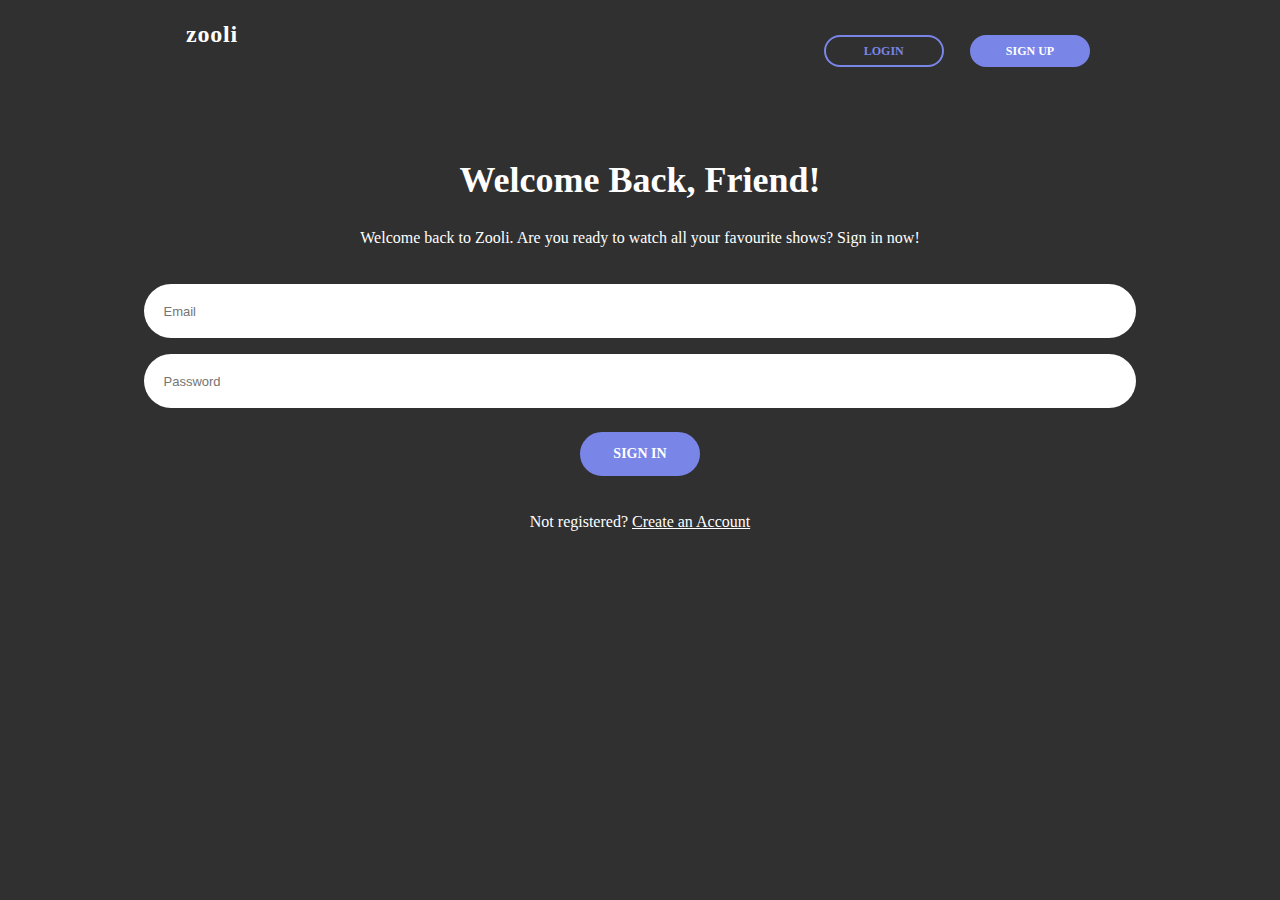
<file: login.html>
<head>
    <meta charset="utf-8">
    <title> Zooli Sign In</title>
    <meta name="description" content="">
    <meta name="author" content="">
    <link rel="stylesheet" href="./css/main.css">
    <link hred="https://fonts.googleapis.com/css?family=Poppins:400,500,600,700" rel="stylesheet"> 
 </head>
<html> 
        <header> 
                <div id="header" class="header">
                    <div class="header-fixed">
                        <h1 id="logo"><a href="index.html">zooli</a></h1>
                        <div>
                            <ul>
                                <li>
                                    <input class="navbtn button1" type="button" value="Login" onclick="window.location.href='/login.html'"/>
                                </li>
                                <li>
                                    <input class="navbtn button2" type="button" value="Sign Up" onclick="window.location.href='/signup.html'"/>
                                </li>
                            </ul>
                        </div>
                    </div>
                </div>
            </header>
		<!--   Create Form for Sign in  -->
<form id="msform">
    <fieldset class="signInPart">
        <div class="formBlock">
            <h2>Welcome Back, Friend!</h2>
            <p>Welcome back to Zooli. Are you ready to watch all your favourite shows? Sign in now!</p>
        </div>
        <input autocomplete="on" name="email" required="" type="text" placeholder="Email" />
        <input autocomplete="on" name="cpass" required="" type="password" placeholder="Password" />
        <input id="signIn" class="button2" name="submit" type="button" value="sign In" />
        <p class="message">Not registered? <a href="./signup.html">Create an Account</a></p>
    </fieldset>
    <fieldset class="signInPart">
      		<!--   Create Confirmation of sign in  -->
        <div class="formBlock">
            <h2>Welcome to back to Zooli</h2>
            <p>We hope you Enjoy Your Stay</p>
        </div>
        <input id="SignOut" class="submit button1" name="submit" type="button" value="Sign Out" />
        <input id="home" class="submit button2" name="submit" type="button" value=" Home" /> </fieldset>
</form>
		<!--   Javascript link  -->
<script src="./js/formSignIn.js"></script>
</html>
</file>
<file: css/main.css>
html {
	margin: 0;
	padding: 0;
	font-family: 'Poppins', sans-serif;
	font-size: 0.5rem;
}

html,
body {
	height: 100%;
}

body {
	font-family: 'Poppins';
	background: #303030;
	font-size: 1.6rem;
	line-height: 3rem;
	color: #FFFFFF;
	margin: auto;
	padding: 0 auto;
	max-width: 80%;
}

a,
a:visited {
	color: #FFFFFF;
	list-style: none;
}

li {
	list-style: none;
	padding: 0.5rem;
}

strong {
	font-size: 4.2rem;
	font-weight: 600;
}

#home {
	padding-top: 15rem;
}

.Landing-Page,
.Movie-Page,
.Explaination,
.Subscribe {
	display: flex;
	flex-flow: column;
	text-align: center;
	justify-content: center;
	padding: 0;
	margin: 0;
	color: #FFFFFF;
}

.body {
	position: absolute;
	top: 100rem;
}

h3 {
	font-size: 2rem;
	text-transform: uppercase;
	letter-spacing: .4rem;
	margin: 2.5rem 0 2.5rem 0;
	font-weight: 500;
}

.Landing-Page h1 {
	margin: .5rem 0 .5rem 0;
	font-size: 5rem;
	line-height: 7rem;
}

.Landing-Page p,
.product-Display p,
.Explaination p {
	margin: 3rem 0 3rem 0;
	line-height: 3rem;
	font-size: 1.5rem;
	font-weight: 400;
}

.Landing-Page .button2,
.Subscribe .button2 {
	margin: 0 0 3rem 0;
	width: 20rem;
	font-size: 1.5rem;
}

img {
	justify-content: center;
	margin: 3rem 0 5em 0;
	width: 100%
}

h2 {
	font-size: 2.5em;
	line-height: 5rem;
}

.explainerBlock1 {
	text-align: center;
	margin: 3rem 0 5em 0;
	display: flex;
	flex-flow: column;
}

.explainerBlock2 {
	text-align: center;
	margin: 3rem 0 5em 0;
	display: flex;
	flex-flow: column;
}

@media screen and (min-width:920px) {
	.block {
		width: 50%;
		height: 100%;
	}
	.Landing-Page {
		position: relative;
		top: -150px;
		flex-flow: row;
		justify-content: space-between;
		align-items: center;
		padding: 0, 10%;
		text-align: left;
		margin: 5% 0 15% 0;
	}
	.block:nth-child(2) {
		justify-content: left;
		align-items: left;
		display: left;
	}
	.block:first-child {
		padding-left: 2.5rem;
	}
	.Landing-Page img {
		flex-flow: row;
		width: 125%;
		transform: rotateY(180deg);
		height: auto;
		float: right;
	}
	h3 {
		font-size: 1.5rem;
		text-transform: uppercase;
		letter-spacing: .4rem;
		margin: 2.5rem 0 2.5rem 0;
		font-weight: 500;
	}
	.Landing-Page h1 {
		margin: .5rem 0 .5rem 0;
		font-size: 4.5rem;
		line-height: 6.5rem;
	}
	.Landing-Page p,
	.product-Display p,
	.Explaination p,
	p {
		margin: 3rem 0 3rem 0;
		line-height: 3rem;
		font-size: 1.25rem;
		font-weight: 400;
	}
	.Landing-Page .button2,
	.Subscribe .button2 {
		margin: 0 0 3rem 0;
		width: 20rem;
		font-size: 1.5rem;
	}
	h2 {
		font-size: 2em;
		line-height: 5rem;
	}
	.explainerBlock1,
	.explainerBlock2 {
		align-items: center;
		position: relative;
		box-sizing: border-box;
		display: flex;
		flex: 0 1 auto;
		flex-direction: row;
		flex-wrap: wrap;
	}
	.explainerBlock1:first-child,
	.explainerBlock2:last-child,
	.explainerBlock2:first-child,
	.explainerBlock1:last-child {
		justify-content: flex-start;
		text-align: start;
		flex-basis: 50%;
		max-width: 50%;
	}
	.explainerBlock1:first-child {
		text-align: center;
		display: block;
		float: left;
		padding: 1rem;
		max-width: 45%;
	}
	.explainerBlock2:first-child {
		display: block;
		float: right;
		padding: 5rem;
		margin: 2rem;
	}
	.explainerBlock2:last-child {
		text-align: center;
		display: block;
		float: right;
		padding: 1rem;
		max-width: 45%;
		margin-bottom: 0em;
	}
	.explainerBlock1:last-child {
		display: block;
		float: right;
		padding: 5rem;
		margin: 2rem;
	}
	footer {
		position: relative;
		top: 40rem;
		left: 0;
		bottom: 40rem;
		width: 100%;
		margin-top: 10rem;
		color: #FFFFFF;
		text-align: center;
		justify-content: center;
	}
	.Subscribe {
		position: relative;
		top: -10rem;
		flex-flow: column;
		justify-content: space-between;
		align-items: center;
		text-align: left;
		margin-bottom: 5rem;
	}
}

@media screen and (min-width:1000px) {
	.block {
		width: 50%;
		height: 100%;
	}
	.Landing-Page {
		position: relative;
		top: -150px;
		flex-flow: row;
		justify-content: space-between;
		align-items: center;
		padding: 0, 10%;
		text-align: left;
		margin: 0 0 15rem 0;
	}
	.block:nth-child(2) {
		justify-content: center;
		align-items: right;
		float: right;
	}
	.block:first-child {
		padding-left: 2.5rem;
	}
	.Landing-Page img {
		width: 150%;
		transform: rotateY(180deg);
		height: auto;
		margin: 2.5rem;
		margin-right: -5%;
	}
	h3 {
		font-size: 1.5em;
		text-transform: uppercase;
		letter-spacing: .4em;
		margin: 0 0 .5em 0;
		font-weight: 500;
	}
	.Landing-Page h1 {
		margin-top: .5rem;
		margin-bottom: .5rem;
		font-size: 6.5rem;
		line-height: 10rem;
		color: #FFFFFF;
		margin: 3rem 0 3rem 0;
	}
	.Landing-Page p,
	p {
		margin-bottom: 2.5rem;
		font-size: 2rem;
		line-height: 3.5rem;
		font-weight: 400;
		margin: 3rem 0 3rem 0;
	}
	.Landing-Page .button2,
	.Subscribe .button2 {
		font-size: 2rem;
		text-align: center;
		width: 30rem;
		margin: 1.5rem 0 3rem 0;
	}
	.Movie-Page {
		display: inline-block;
		justify-content: space-between;
		align-items: center;
		padding: 0 10%;
		margin-bottom: 10em;
		text-align: center;
	}
	.Movie-Page h2,
	h2 {
		margin-top: .5em;
		margin-bottom: .5em;
		font-size: 2.5em;
	}
	#Explainer1 {
		position: relative;
		top: -50px;
	}
	.explainerBlock1:first-child,
	.explainerBlock2:first-child {
		margin-top: -4rem;
	}
}

@media screen and (min-width:1150px) {
	.Landing-Page {
		position: relative;
		top: -150px;
		flex-flow: row;
		justify-content: space-between;
		align-items: center;
		text-align: left;
		margin: 0;
	}
	.Landing-Page img {
		width: 125%;
		transform: rotateY(180deg);
		height: auto;
		margin-left: -5%;
		float: right;
	}
	.Landing-Page h1 {
		font-size: 7.5rem;
		line-height: 10rem;
		color: #FFFFFF;
		margin: 0rem 0 3rem 0;
	}
	.explainerBlock1 {
		margin-top: 5rem;
	}
	.explainerBlock2 {
		margin-top: 5rem;
	}
	.explainerBlock1:first-child,
	.explainerBlock2:last-child {
		margin-top: 10rem;
	}
}


}
.columns {
	float: left;
	width: 33.3%;
	margin-top: 5rem;
}
.container {
	display: flex;
	flex-wrap: wrap;
	justify-content: center;
	box-sizing: border-box;
	padding: 2rem 0 8rem;
	min-height: 25rem;
	position: relative;
}
.BoxInner {
	cursor: default;
	position: relative;
	display: flex;
	flex-direction: column;
	align-items: stretch;
	text-align: center;
	flex: 0 1 20em;
	margin: 1em;
	color: #FFFFFF;
	background: rgba(255, 255, 255, 0.08);
	border-radius: 2.5rem;
	padding: 2.5rem 0.5rem;
	transition-duration: 5;
}
.BoxInner:hover {
	background: rgba(121, 139, 231, 0.08);
	box-shadow: 0px 0px 21px 5px rgba(70, 67, 83, 1);
}
.Boxtitle {
	font-size: 3rem;
	font-weight: 400;
	margin-top: 0.5rem;
	padding: 0.5rem;
	position: relative;
	font-weight: 600;
}
.Boxdesc {
	padding: 0 2rem;
	font-size: 1.5rem;
	margin: 0 auto;
	font-weight: 400;
	color: rgba(255, 255, 255, 0.80);
}
.Boxprice {
	padding: 0 2rem;
	padding-bottom: 2rem;
	font-size: 2em;
	font-weight: 600;
}
.points {
	list-style-type: none;
	padding: 0.75rem 2rem;
	font-size: 1.5rem;
	font-weight: 400;
	color: rgba(255, 255, 255, 0.80);
}
em,
i {
	font-weight: 600;
}
i {
	padding: 0.5rem, 2rem;
}
@media only screen and (max-width: 600px) {
	.columns {
		width: 100%;
	}
}
.explainerBlock {
	flex-direction: column;
	justify-content: space-between;
	display: flex;
	padding: 2px 0 8px;
	position: relative;
	flex-flow: row;
	display: block;
}
.test {
	display: block;
}
.explainerBlock img {
	width: 100%;
	margin: 3em auto 0;
}
header {
	overflow: hidden;
	padding: 1.5rem 7.25rem;
	max-width: 1600px;
	text-align: center;
	margin: 0 auto;
	font-weight: 700;
}
.header {
	position: static;
	width: 100%;
	height: 2rem;
}
.header-fixed #logo {
	float: left;
	font-size: 2rem;
	transition: 0.3s ease-in-out;
	letter-spacing: 0.05em;
	padding: 0 7.5rem 7.5rem 0;
	margin: 1.25rem 0 1rem 0;
	font-weight: 600;
}
.header-fixed #logo:hover {
	font-weight: 700;
}
.header-fixed ul {
	list-style: none;
	float: right;
}
.header-fixed div {
	margin-left: 20px;
	list-style: none;
	line-height: 1;
	float: right;
}
.header-fixed div li {
	display: inline-block;
	margin-left: 15px;
}
.header-fixed a {
	text-decoration: none;
	display: inline-block;
}
@media screen and (min-width:1200px) {
	.header-fixed a {
		font-size: 3rem;
	}
	
	.header-fixed .button1,
	.header-fixed .button2 {
		font-size: 1.5rem;
		width: 15rem;
	}
}
@media screen and (max-width:650px) {
	.header-fixed div {
		position: absolute;
		right: 6px;
		margin-left: 4px;
	}
	
	.header-fixed div li {
		margin-left: 1px;
	}
	
	.header-fixed #logo {
		padding: 0;
		position: absolute;
		left: 6px;
	}
}
#msform {
	margin: 0;
	text-align: center;
	position: relative;
	justify-content: center;
}
#msform fieldset {
	padding: 2rem 2rem;
	box-sizing: border-box;
	width: 100%;
	margin: 0;
	position: relative;
	justify-content: center;
	border: none;
}
#msform fieldset:not(:first-of-type) {
	display: none;
}
#msform input,
#msform textarea {
	padding: 1.5em;
	border: none;
	border-radius: 5rem;
	margin: 1rem 0;
	width: 100%;
	box-sizing: border-box;
	color: #2C3E50;
	font-size: 13px;
}
.invaild {
	box-shadow: 0px 0px 5px 3px red;
}
#progressbar {
	margin-bottom: 1rem;
	overflow: hidden;
	counter-reset: step;
}
#progressbar li {
	list-style-type: none;
	color: #FFFFFF;
	text-transform: uppercase;
	font-size: 9px;
	line-height: 1.5;
	width: 23%;
	float: left;
	position: relative;
}
#progressbar li:before {
	content: counter(step);
	counter-increment: step;
	width: 20px;
	line-height: 20px;
	border-radius: 8rem;
	display: block;
	font-size: 8px;
	color: #282D2D;
	background: #FFFFFF;
	margin: 0 auto 5px auto;
}
#progressbar li:after {
	content: '';
	width: 100%;
	height: 2px;
	background: #FFFFFF;
	position: absolute;
	left: -50%;
	top: 9px;
	z-index: -1;
}
#progressbar li:first-child:after {
	content: none;
}
#progressbar li.active:before,
#progressbar li.active:after {
	background: #7985E7;
	color: #FFFFFF;
}
.form {
	margin-bottom: 2rem;
}
.BaseImgCenter img {
	width: 60rem;
	padding: 0 auto;
	margin-bottom: 5rem;
}
#msform .button2,
#msform .button1,
#msform .planChoose,
.button2,
.button1 {
	padding: 0;
	border: none;
	outline: none;
	font: inherit;
	color: inherit;
	background: none;
	display: inline-block;
	border: 2px solid #7985E7;
	color: #FFFFFF;
	background-color: #7985E7;
	padding: 1rem 2.5rem;
	border-radius: 5rem;
	font-size: 1.75rem;
	text-decoration: none;
	font-weight: 600;
	text-transform: uppercase;
	width: 15rem;
	margin: 1rem 0.5rem;
	margin-top: 2rem;
}
#msform .button1,
.button1 {
	background-color: transparent;
	color: #7985E7;
	width: 15rem;
	align-content: center;
}
#msform .button1,
.button1 {
	border: 2px solid #7985E7;
	background-color: transparent;
	color: #7985E7;
	width: 15rem;
	align-content: center;
}
.button1:hover {
	transition: box-shadow 300ms ease-in-out, color 300ms ease-in-out;
	animation: pulse 1s infinite;
	box-shadow: 0 0 40px 40px #7985E7 inset;
	border: 2px solid #7985E7;
	color: #FFFFFF;
}
#msform .button1 {
	animation: comeFromBottom 1s ease-out .8s;
}
input[type="radio"] {
	display: none;
}
input[type="radio"]:checked {
	box-shadow: 0 0 40px 40px #FFFFFF inset;
	border: 2px solid #FFFFFF;
	color: #282D2D;
}
#msform .planChoose {
	border: 2px solid #FFFFFF;
	background-color: transparent;
	color: #FFFFFF;
	width: 15rem;
	align-content: center;
	padding: 0.35em 2em;
	font-size: 1em;
	margin: 0 auto 1em;
}
#msform .planChoose:hover {
	transition: box-shadow 300ms ease-in-out, color 300ms ease-in-out;
	box-shadow: 0 0 40px 40px #FFFFFF inset;
	border: 2px solid #FFFFFF;
	color: #282D2D;
}
.formBlock p {
	font-size: 2rem;
	font-weight: 500;
	line-height: 3.5rem;
}
.formBlock h2 {
	font-size: 4.5rem;
}
.button2:hover {
	animation: pulse 1s infinite;
	transition: .3s;
}
@keyframes pulse {
	0% {
		transform: scale(1);
	}
	
	70% {
		transform: scale(.9);
	}
	
	100% {
		transform: scale(1);
	}
}
.navbtn {
	font-size: 1.5rem;
	padding: 1rem 2rem;
	margin: 0.75rem auto;
}
#formComp .button2 {
	width: 20rem;
}
@media only screen and (max-width: 1000px) {
	.BaseImgCenter img {
		width: 60rem;
	}
	
	#msform .button2,
	#msform .button1 {
		width: 25rem;
		font-size: 1.75rem;
	}
	
	.button1 {
		width: 15rem;
	}
	
	.navbtn {
		font-size: 1.75rem;
		width: 15rem;
	}
}
@media only screen and (max-width: 700px) {
	.BaseImgCenter img {
		width: 40rem;
	}
	
	#msform .button2,
	#msform .button1 {
		width: 15rem;
		font-size: 1.25rem;
		padding: 0.5rem 2rem;
	}
}
.button1 {
	width: 10rem;
}
.navbtn {
	font-size: 1rem;
	width: 10rem;
}
.signInPart {
	display: none;
}
</file>
